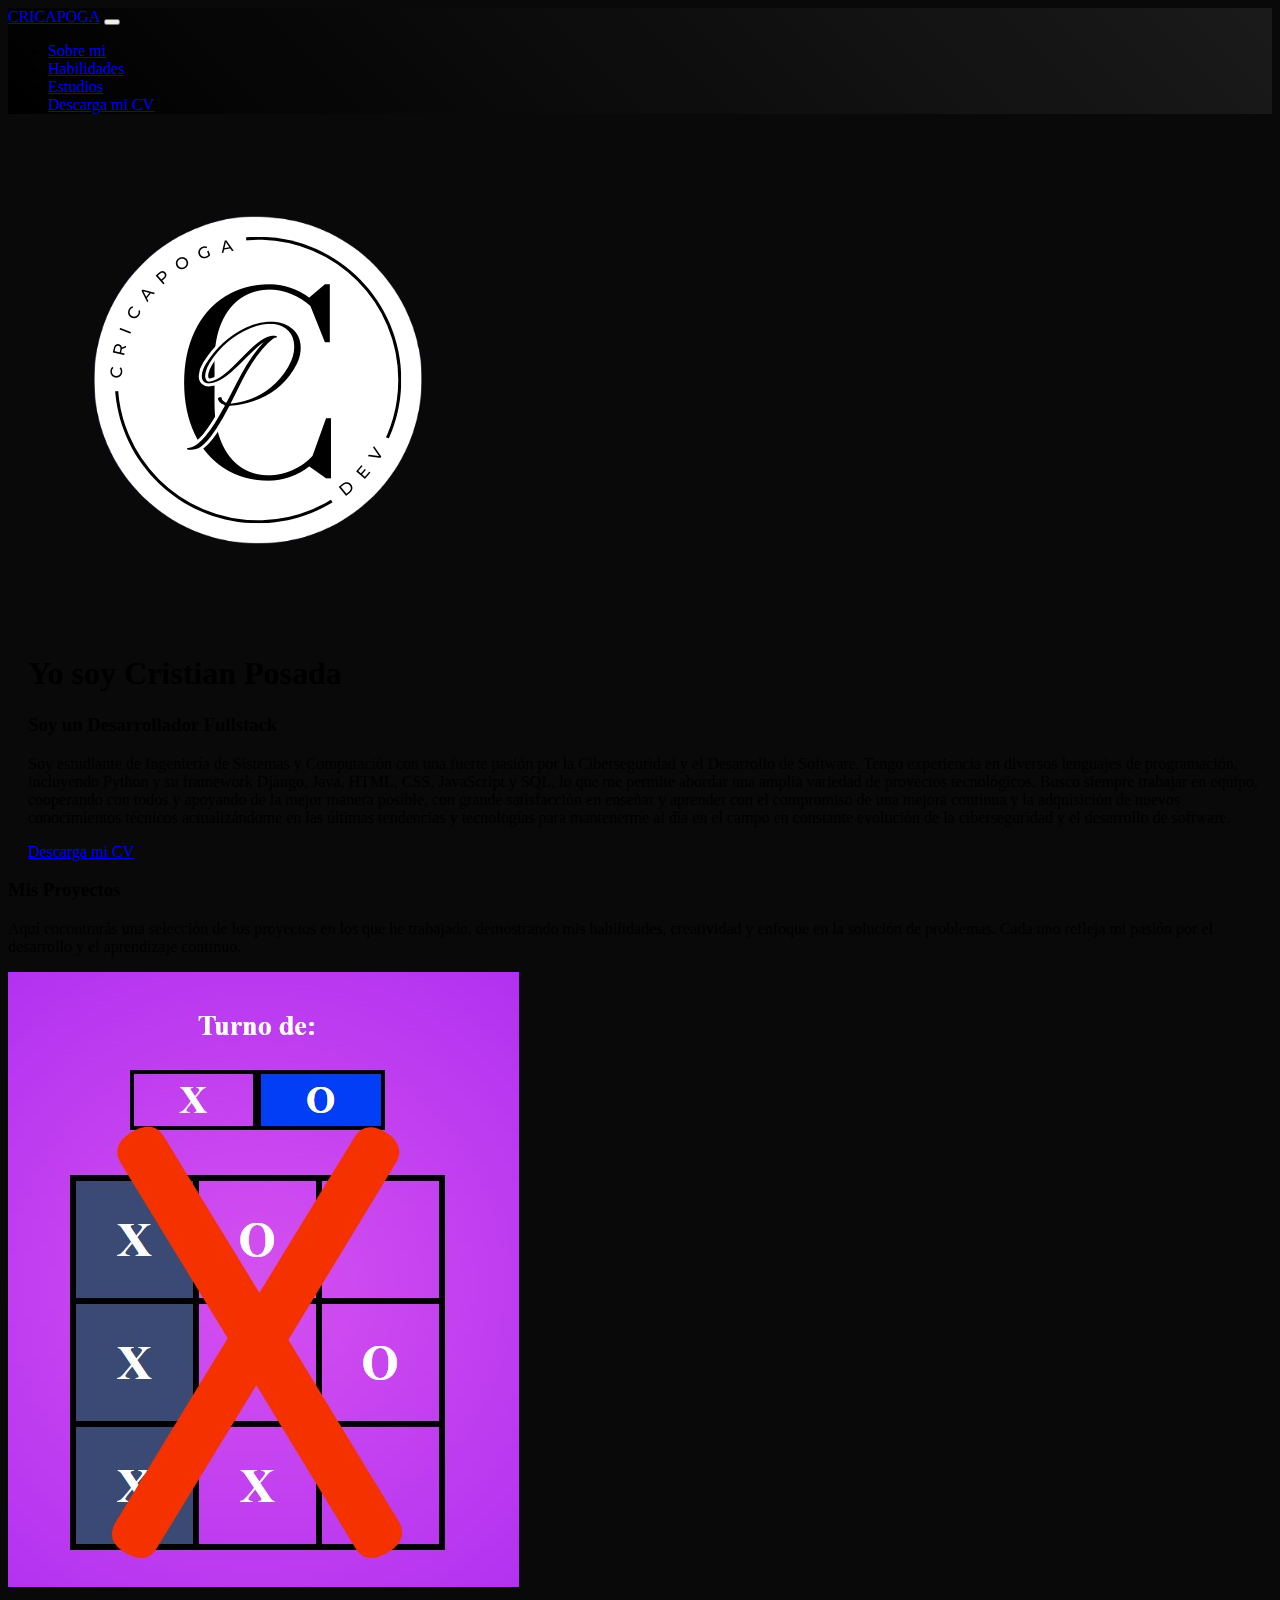
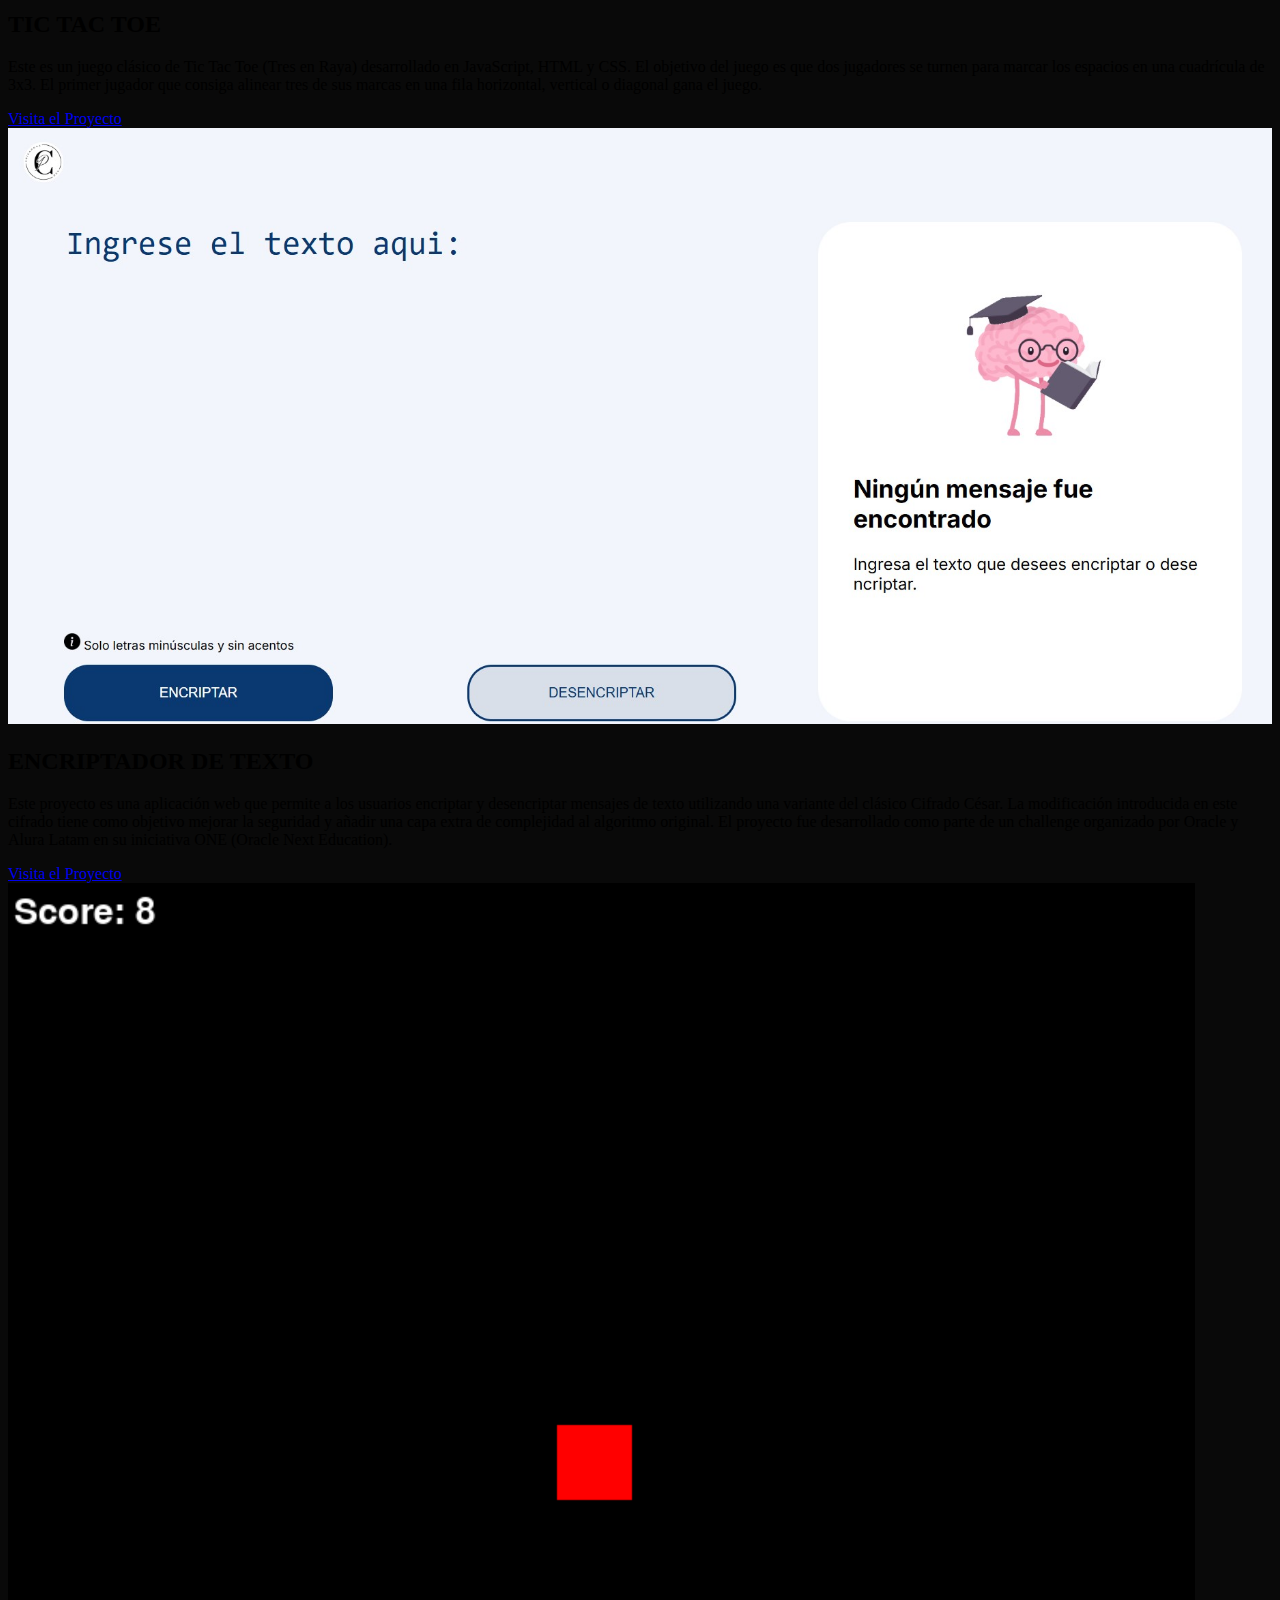
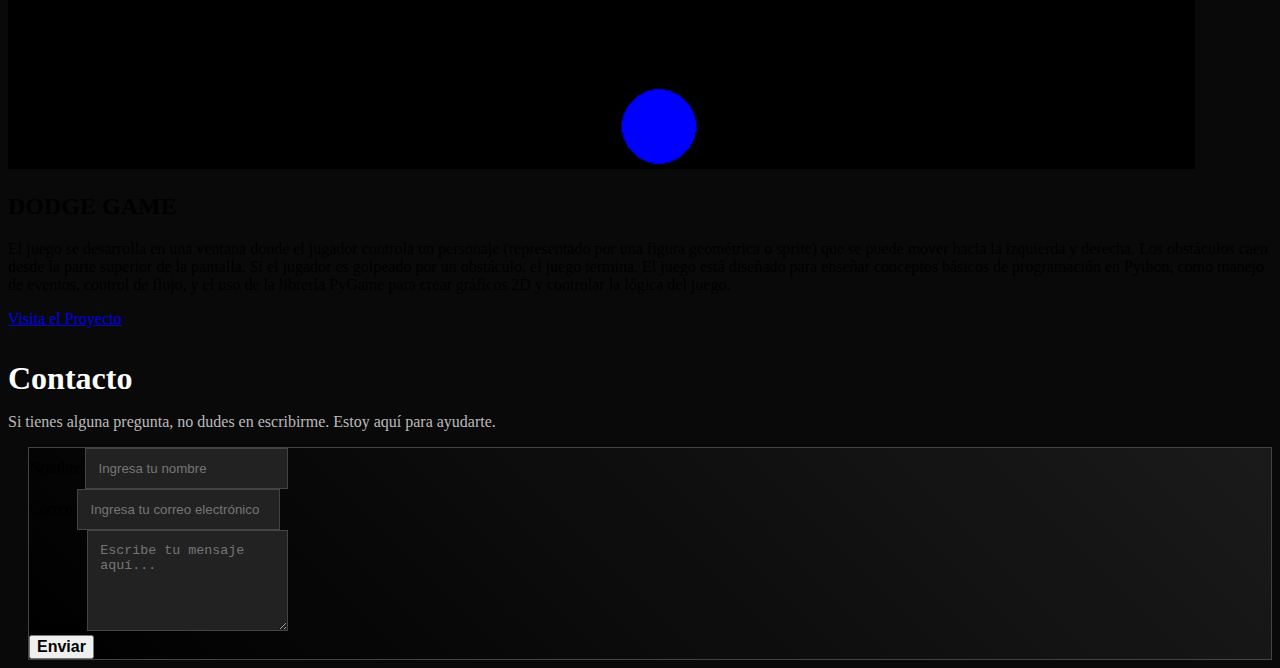
<file: index.html>
<!DOCTYPE html>
<html lang="en">
  <head>
    <meta charset="UTF-8" />

    <!-- Mejorar Accesibilidad y SEO -->
    <meta
      name="description"
      content="Portafolio de Cristian Posada, desarrollador full-stack especializado en ciberseguridad y desarrollo de software, con proyectos en JavaScript, Python y más."
    />
    <meta
      name="keywords"
      content="portafolio, desarrollo web, full-stack, ciberseguridad, proyectos, JavaScript, Python, HTML, CSS, programación"
    />

    <meta http-equiv="X-UA-Compatible" content="IE=edge" />
    <meta name="viewport" content="width=device-width, initial-scale=1.0" />
    <title>Cricapoga Porfolio</title>
    <link
      href="https://cdn.jsdelivr.net/npm/bootstrap@5.1.3/dist/css/bootstrap.min.css"
      rel="stylesheet"
      integrity="sha384-1BmE4kWBq78iYhFldvKuhfTAU6auU8tT94WrHftjDbrCEXSU1oBoqyl2QvZ6jIW3"
      crossorigin="anonymous"
    />
    <link rel="stylesheet" href="CSS/main.css" />
  </head>
  <body class="text-light bg-dark">
    <!-- Nav -->
    <nav class="navbar navbar-expand-lg navbar-dark bg-black">
      <div class="container">
        <a class="navbar-brand fw-bold fst-italic" href="index.html"
          >CRICAPOGA</a
        >
        <button
          class="navbar-toggler"
          type="button"
          data-bs-toggle="collapse"
          data-bs-target="#navbarNav"
          aria-controls="navbarNav"
          aria-expanded="false"
          aria-label="Toggle navigation"
        >
          <span class="navbar-toggler-icon"></span>
        </button>
        <div class="collapse navbar-collapse" id="navbarNav">
          <ul class="navbar-nav ms-auto">
            <!-- SOBRE MI -->
            <li class="nav-item">
              <a class="nav-link" href="sobre_mi.html">Sobre mi</a>
            </li>
            <!-- HABILIDADES -->
            <li class="nav-item">
              <a class="nav-link" href="habilidades.html">Habilidades</a>
            </li>
            <!-- ESTUDIOS -->
            <li class="nav-item">
              <a class="nav-link" href="estudios.html">Estudios</a>
            </li>

            <!-- CV -->
            <li class="nav-item d-flex align-items-center">
              <a class="btn btn-primary btn-sm" href="cv.pdf" target="_blank"
                >Descarga mi CV</a
              >
            </li>
          </ul>
        </div>
      </div>
    </nav>

    <div class="container p-4">
      <!-- Sección de Presentación -->
      <header class="row bg-dark rounded text-center text-md-start">
        <div class="col-md-4">
          <img src="IMG/Logo.png" class="img-fluid d-block mx-auto" alt="Logo"/>
        </div>

        <div class="col-md-8 my-auto p-4">
          <h1>Yo soy <strong>Cristian Posada</strong></h1>
          <h3>Soy un Desarrollador Fullstack</h3>
          <p>
            Soy estudiante de Ingeniería de Sistemas y Computación con una
            fuerte pasión por la Ciberseguridad y el Desarrollo de Software.
            Tengo experiencia en diversos lenguajes de programación, incluyendo
            Python y su framework Django, Java, HTML, CSS, JavaScript y SQL, lo
            que me permite abordar una amplia variedad de proyectos
            tecnológicos. Busco siempre trabajar en equipo, cooperando con todos
            y apoyando de la mejor manera posible, con grande satisfacción en
            enseñar y aprender con el compromiso de una mejora continua y la
            adquisición de nuevos conocimientos técnicos actualizándome en las
            últimas tendencias y tecnologías para mantenerme al día en el campo
            en constante evolución de la ciberseguridad y el desarrollo de
            software.
          </p>
          <a class="btn btn-primary btn-lg rounded-0 my-3" href="cv.pdf"
            >Descarga mi CV</a
          >
        </div>
      </header>

      <!-- Sección de Porfolio -->
       <section class="row bg-dark rounded text-center text-md-start">
        <div class="row my-4 text-center">
        <h3>Mis Proyectos</h3>
        <p>
          Aquí encontrarás una selección de los proyectos en los que he
          trabajado, demostrando mis habilidades, creatividad y enfoque en la
          solución de problemas. Cada uno refleja mi pasión por el desarrollo y
          el aprendizaje continuo.
        </p>

        <!-- TIC TAC TOE -->
        <div class="col-md-4 p-4">
          <div class="card bg-secondary card-project ">
            <img src="IMG/Tic tac toe.jpg" class="card-img-top " />

            <div class="card-body">
              <h2>TIC TAC TOE</h2>
              <p>
                Este es un juego clásico de Tic Tac Toe (Tres en Raya)
                desarrollado en JavaScript, HTML y CSS. El objetivo del juego es
                que dos jugadores se turnen para marcar los espacios en una
                cuadrícula de 3x3. El primer jugador que consiga alinear tres de
                sus marcas en una fila horizontal, vertical o diagonal gana el
                juego.
              </p>

              <a
                href="https://cricapoga.github.io/TIC-TAC-TOE/"
                class="btn btn-light rounded-0 btn-sm"
                target="__blank"
                rel="noreferrer"
                >Visita el Proyecto</a
              >
            </div>
          </div>
        </div>

        <!-- Encriptador de Texto -->
        <div class="col-md-4 p-4">
          <div class="card bg-secondary card-project">
            <img src="IMG/Encriptador de texto.jpg" class="card-img-top" />

            <div class="card-body">
              <h2>ENCRIPTADOR DE TEXTO</h2>
              <p>
                Este proyecto es una aplicación web que permite a los usuarios
                encriptar y desencriptar mensajes de texto utilizando una
                variante del clásico Cifrado César. La modificación introducida
                en este cifrado tiene como objetivo mejorar la seguridad y
                añadir una capa extra de complejidad al algoritmo original. El
                proyecto fue desarrollado como parte de un challenge organizado
                por Oracle y Alura Latam en su iniciativa ONE (Oracle Next
                Education).
              </p>

              <a
                href="https://cricapoga.github.io/Encriptador-de-Texto/"
                class="btn btn-light rounded-0 btn-sm"
                target="__blank"
                rel="noreferrer"
                >Visita el Proyecto</a
              >
            </div>
          </div>
        </div>

        <!-- Dodge game -->
        <div class="col-md-4 p-4">
          <div class="card bg-secondary card-project">
            <img src="IMG/Dodge game.png" class="card-img-top" />

            <div class="card-body">
              <h2>DODGE GAME</h2>
              <p>
                El juego se desarrolla en una ventana donde el jugador controla
                un personaje (representado por una figura geométrica o sprite)
                que se puede mover hacia la izquierda y derecha. Los obstáculos
                caen desde la parte superior de la pantalla. Si el jugador es
                golpeado por un obstáculo, el juego termina. El juego está
                diseñado para enseñar conceptos básicos de programación en
                Python, como manejo de eventos, control de flujo, y el uso de la
                librería PyGame para crear gráficos 2D y controlar la lógica del
                juego.
              </p>

              <a
                href="https://github.com/CRICAPOGA/Dodge-game"
                class="btn btn-light rounded-0 btn-sm"
                target="__blank"
                rel="noreferrer"
                >Visita el Proyecto</a
              >
            </div>
          </div>
        </div>
       </section>

        <!-- Contacto -->
        <section id="contacto" class="bg-dark text-light py-5">
          <div class="container">
            <div class="row text-center mb-4">
              <h3 class="fw-bold">Contacto</h3>
              <p class="text-muted">
                Si tienes alguna pregunta, no dudes en escribirme. Estoy aquí
                para ayudarte.
              </p>
            </div>
            <div class="row justify-content-center">
              <div class="col-md-8">
                <form
                  class="p-4 rounded shadow-lg bg-black"
                >
                  <div class="mb-3">
                    <label for="name" class="form-label">Nombre</label>
                    <input
                      type="text"
                      id="name"
                      name="name"
                      placeholder="Ingresa tu nombre"
                      class="form-control"
                      required
                    />
                  </div>
                  <div class="mb-3">
                    <label for="email" class="form-label">Correo</label>
                    <input
                      type="email"
                      id="email"
                      name="email"
                      placeholder="Ingresa tu correo electrónico"
                      class="form-control"
                      required
                    />
                  </div>
                  <div class="mb-3">
                    <label for="message" class="form-label">Mensaje</label>
                    <textarea
                      id="message"
                      name="message"
                      placeholder="Escribe tu mensaje aquí..."
                      class="form-control"
                      rows="5"
                      required
                    ></textarea>
                  </div>
                  <button type="submit" class="btn btn-primary w-100">
                    Enviar
                  </button>
                </form>
              </div>
            </div>
          </div>
        </section>
      </div>
    </div>
  </body>
</html>
</file>
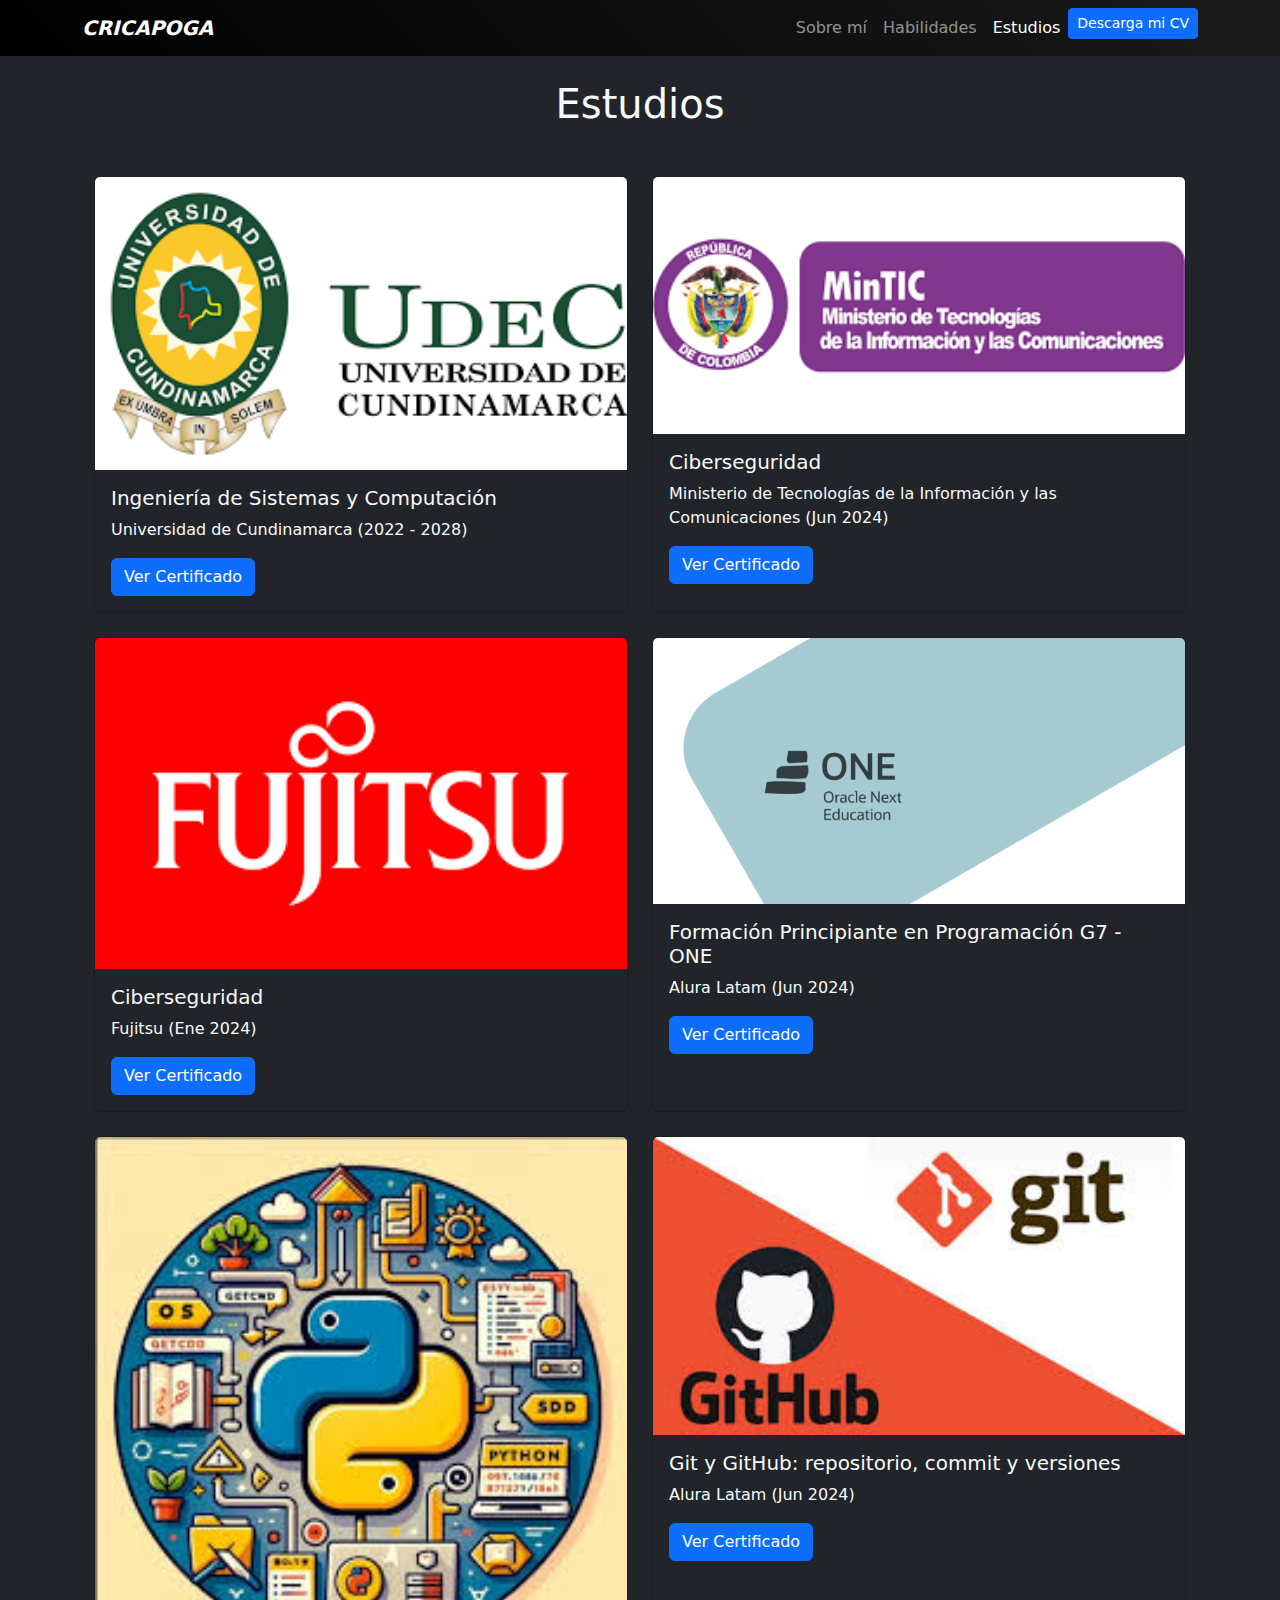
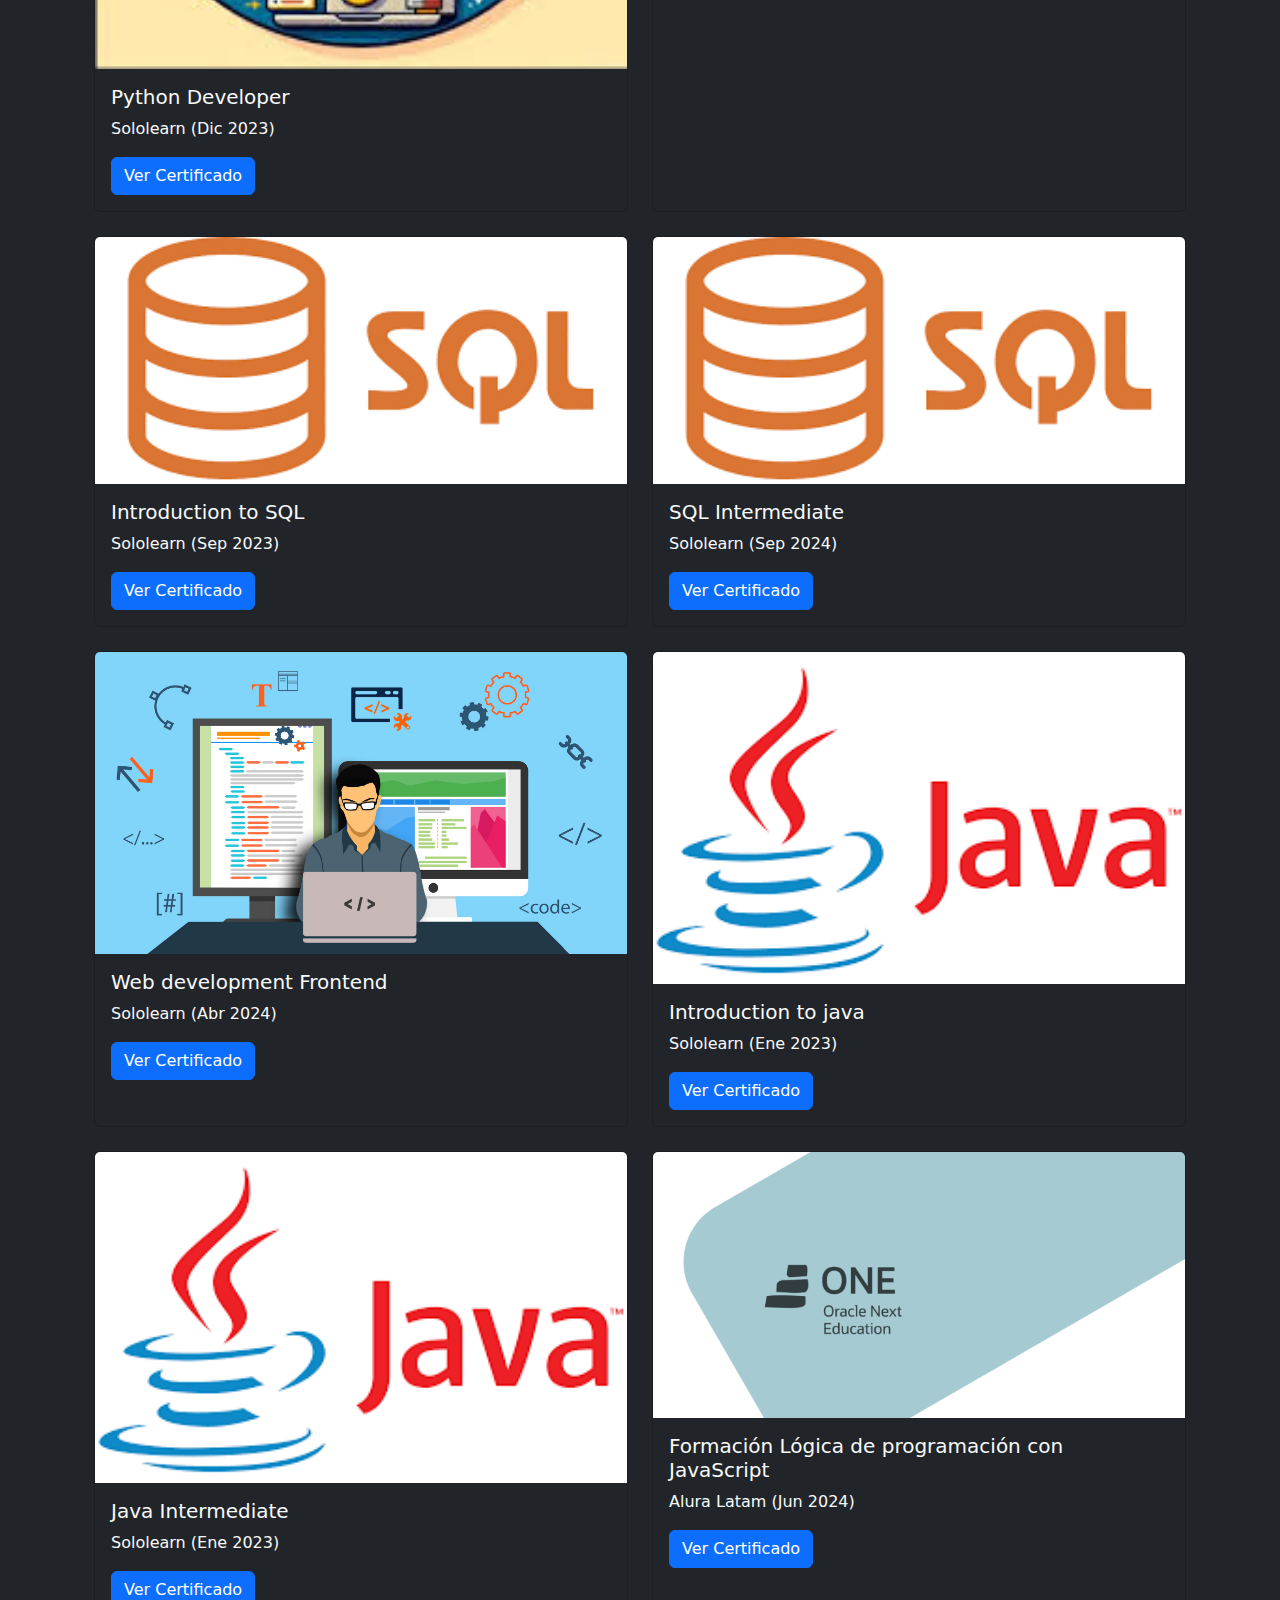
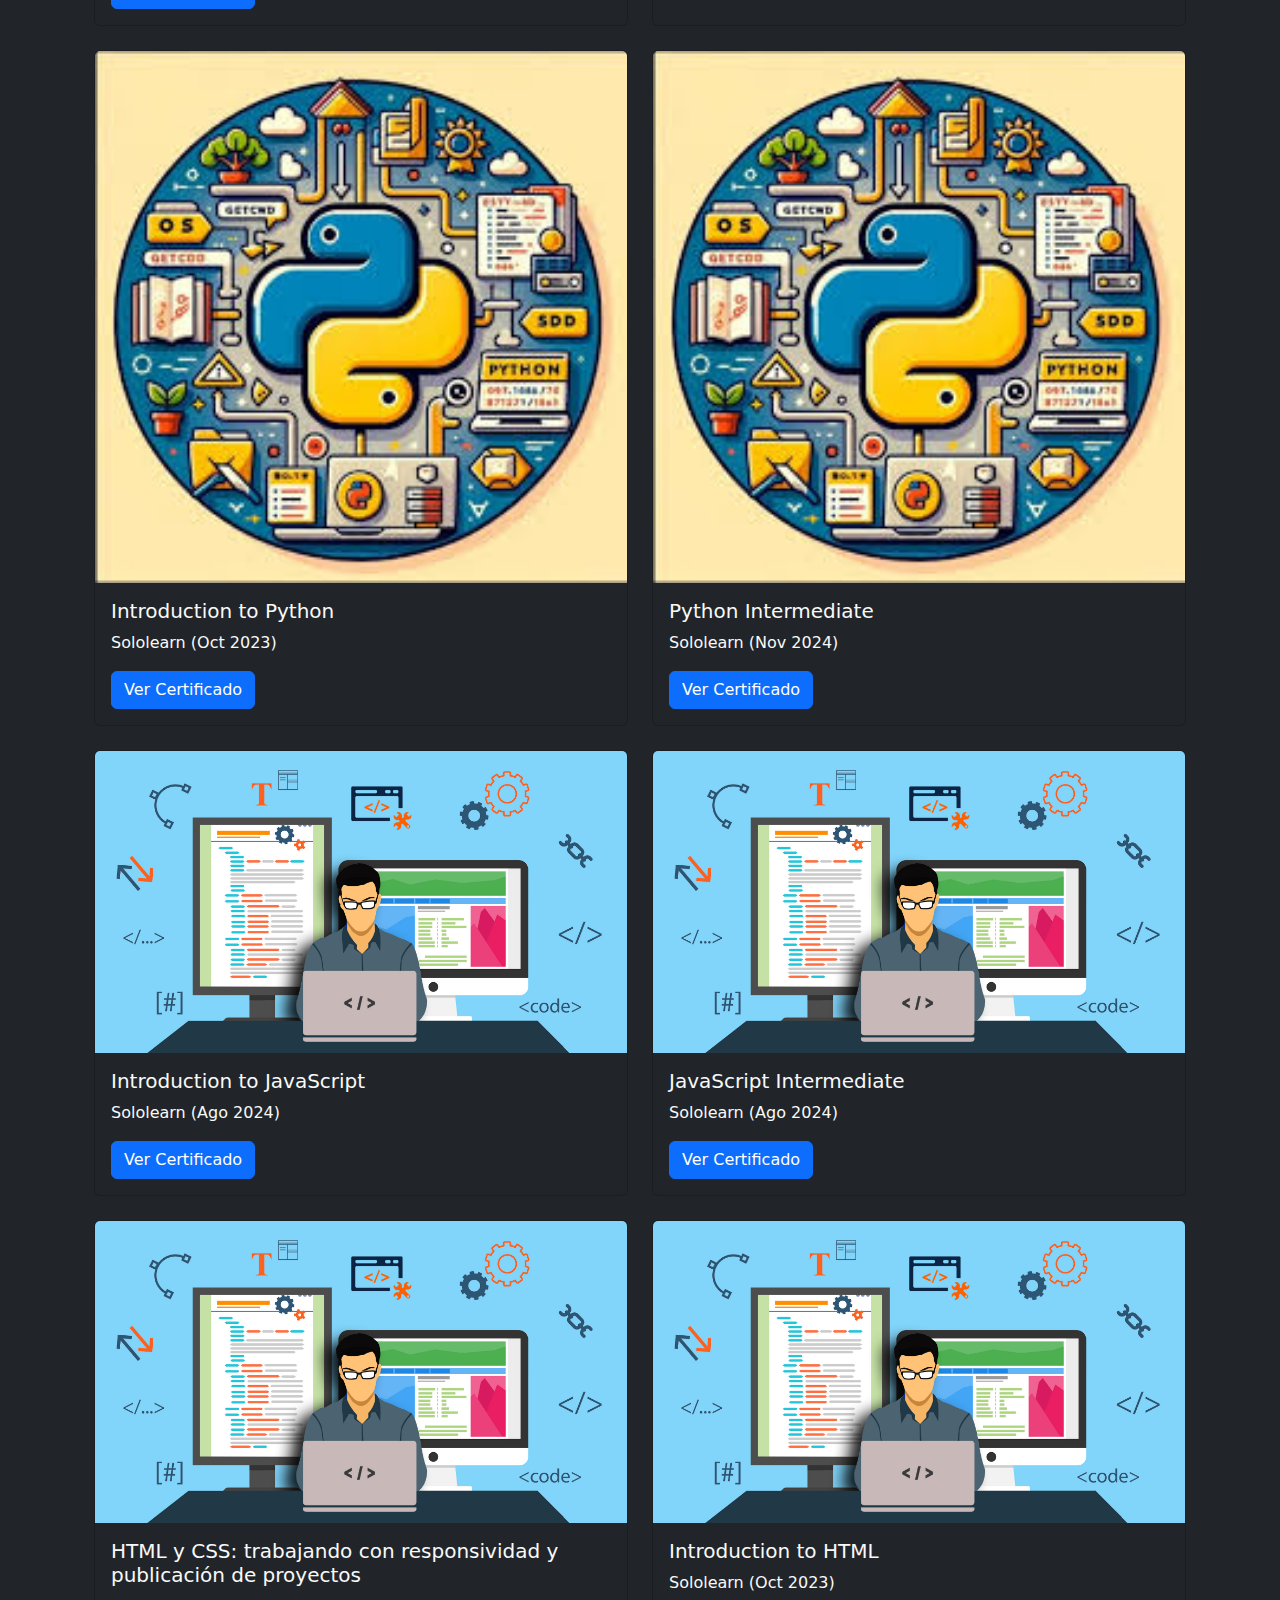
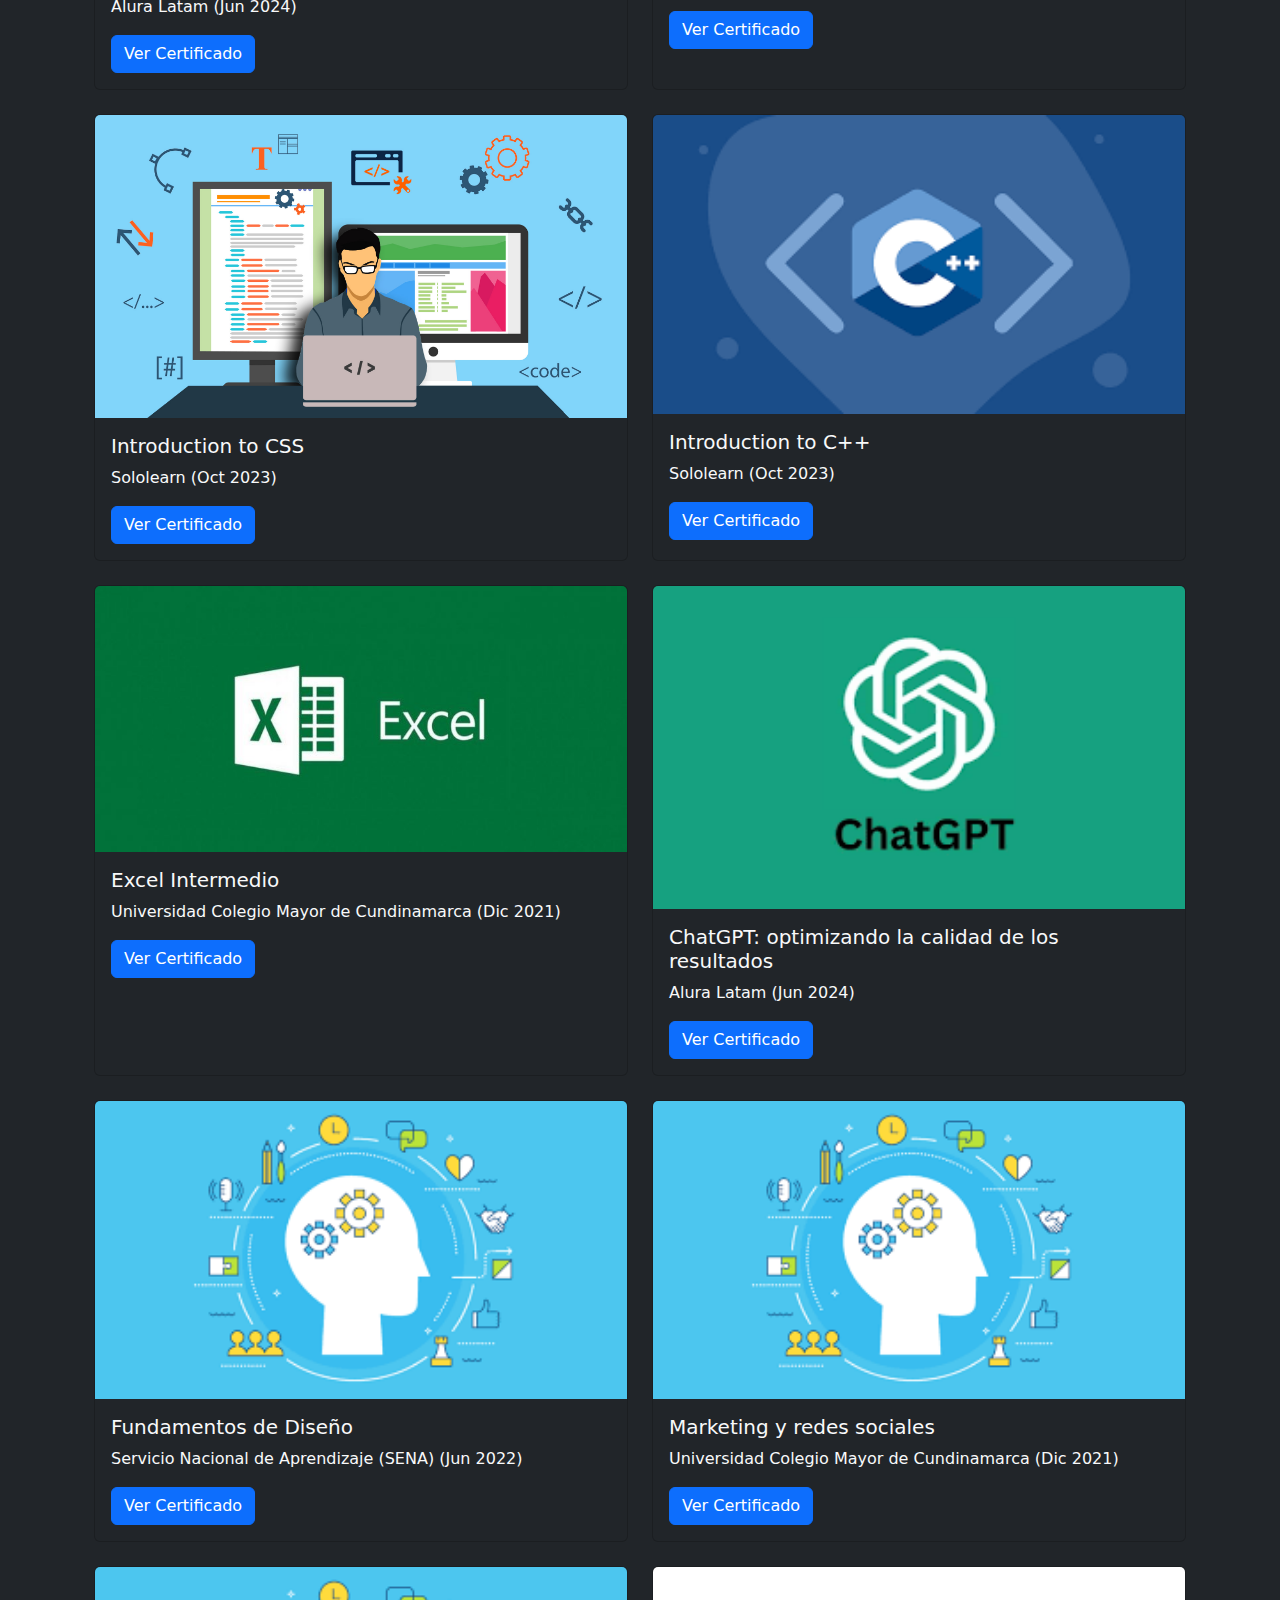
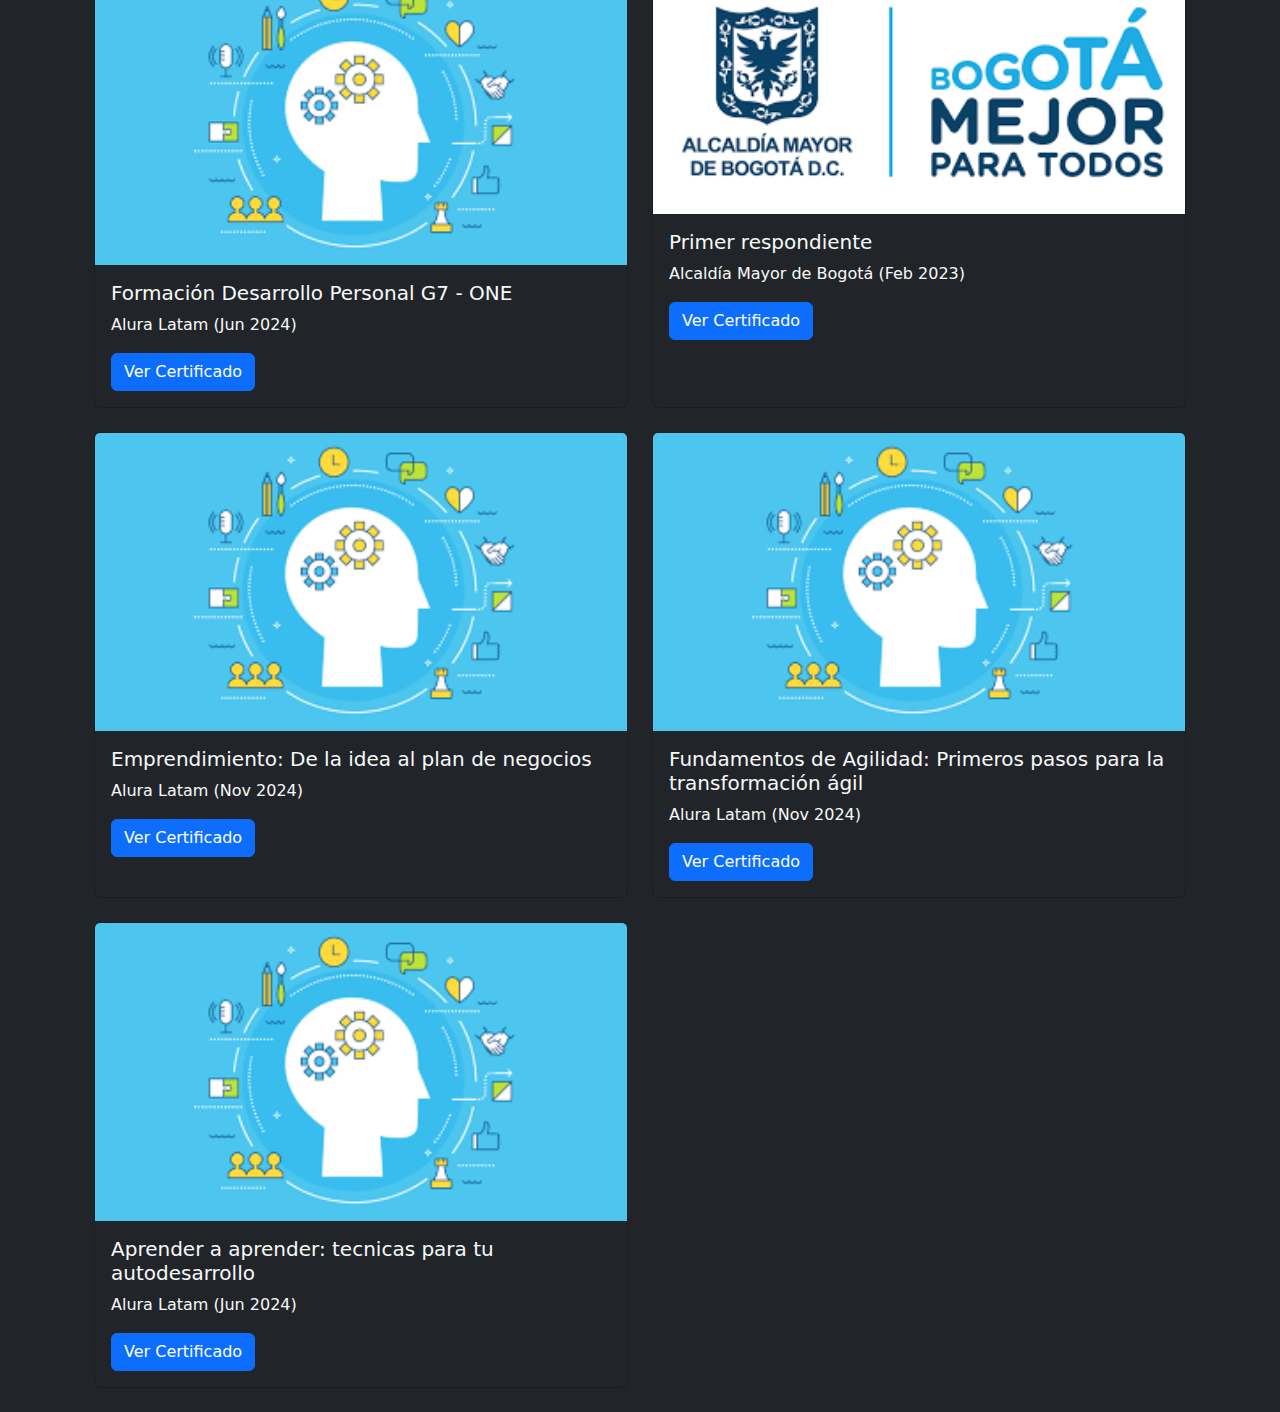
<file: estudios.html>
<!DOCTYPE html>
<html lang="en">
  <head>
    <meta charset="UTF-8" />
    <meta http-equiv="X-UA-Compatible" content="IE=edge" />
    <meta name="viewport" content="width=device-width, initial-scale=1.0" />
    <title>Estudios</title>
    <link
      href="https://cdn.jsdelivr.net/npm/bootstrap@5.1.3/dist/css/bootstrap.min.css"
      rel="stylesheet"
    />
    <link rel="stylesheet" href="CSS/main.css" />
  </head>
  <body class="text-light bg-dark">
    <!-- Nav -->
    <nav class="navbar navbar-expand-lg navbar-dark bg-black">
      <div class="container">
        <a class="navbar-brand fw-bold fst-italic" href="index.html"
          >CRICAPOGA</a
        >
        <button
          class="navbar-toggler"
          type="button"
          data-bs-toggle="collapse"
          data-bs-target="#navbarNav"
        >
          <span class="navbar-toggler-icon"></span>
        </button>
        <div class="collapse navbar-collapse" id="navbarNav">
          <ul class="navbar-nav ms-auto">
            <li class="nav-item">
              <a class="nav-link" href="sobre_mi.html">Sobre mí</a>
            </li>
            <li class="nav-item">
              <a class="nav-link" href="habilidades.html">Habilidades</a>
            </li>
            <li class="nav-item">
              <a class="nav-link active" href="estudios.html">Estudios</a>
            </li>
            <li class="nav-item">
              <a class="btn btn-primary btn-sm" href="cv.pdf" target="_blank"
                >Descarga mi CV</a
              >
            </li>
          </ul>
        </div>
      </div>
    </nav>

    <div class="container p-4">
      <h1 class="text-center mb-5">Estudios</h1>
      <div class="row row-cols-1 row-cols-md-2 g-4">

        <div class="col">
          <div class="card bg-dark text-light h-100">
            <img src="IMG/Udec.png" class="card-img-top" alt="Universidad de Cundinamarca">
            <div class="card-body">
              <h5 class="card-title">Ingeniería de Sistemas y Computación</h5>
              <p class="card-text">Universidad de Cundinamarca (2022 - 2028)</p>
              <a href="" class="btn btn-primary" target="_blank" onclick="alert('Proximamente');">Ver Certificado</a>
            </div>
          </div>
        </div>

        <div class="col">
          <div class="card bg-dark text-light h-100">
            <img src="IMG/mintic.png" class="card-img-top" alt="Universidad de Cundinamarca">
            <div class="card-body">
              <h5 class="card-title">Ciberseguridad</h5>
              <p class="card-text">Ministerio de Tecnologías de la Información y las Comunicaciones (Jun 2024)</p>
              <a href="CERTIFICADOS/Certificado Ciberseguridad MINTIC.pdf" class="btn btn-primary" target="_blank">Ver Certificado</a>
            </div>
          </div>
        </div>

        <div class="col">
          <div class="card bg-dark text-light h-100">
            <img src="IMG/fujitsu.png" class="card-img-top" alt="Universidad de Cundinamarca">
            <div class="card-body">
              <h5 class="card-title">Ciberseguridad</h5>
              <p class="card-text">Fujitsu (Ene 2024)</p>
              <a href="CERTIFICADOS/Certificado Ciberseguridad Fujitsu.pdf" class="btn btn-primary" target="_blank">Ver Certificado</a>
            </div>
          </div>
        </div>

        <div class="col">
          <div class="card bg-dark text-light h-100">
            <img src="IMG/ONE.png" class="card-img-top" alt="Universidad de Cundinamarca">
            <div class="card-body">
              <h5 class="card-title">Formación Principiante en Programación G7 - ONE</h5>
              <p class="card-text">Alura Latam (Jun 2024)</p>
              <a href="CERTIFICADOS/ONE/Certificado principiante en programacion ONE.pdf" class="btn btn-primary" target="_blank">Ver Certificado</a>
            </div>
          </div>
        </div>

        <div class="col">
          <div class="card bg-dark text-light h-100">
            <img src="IMG/Python.jpg" class="card-img-top" alt="Universidad de Cundinamarca">
            <div class="card-body">
              <h5 class="card-title">Python Developer</h5>
              <p class="card-text">Sololearn (Dic 2023)</p>
              <a href="CERTIFICADOS/SoloLearn/Python Developer.pdf" class="btn btn-primary" target="_blank">Ver Certificado</a>
            </div>
          </div>
        </div>

        <div class="col">
          <div class="card bg-dark text-light h-100">
            <img src="IMG/git.jpg" class="card-img-top" alt="Universidad de Cundinamarca">
            <div class="card-body">
              <h5 class="card-title">Git y GitHub: repositorio, commit y versiones</h5>
              <p class="card-text">Alura Latam (Jun 2024)</p>
              <a href="CERTIFICADOS/ONE/Certificado Git y github.pdf" class="btn btn-primary" target="_blank">Ver Certificado</a>
            </div>
          </div>
        </div>

        <div class="col">
          <div class="card bg-dark text-light h-100">
            <img src="IMG/sql.png" class="card-img-top" alt="Universidad de Cundinamarca">
            <div class="card-body">
              <h5 class="card-title">Introduction to SQL</h5>
              <p class="card-text">Sololearn (Sep 2023)</p>
              <a href="CERTIFICADOS/SoloLearn/Introduction to SQL.pdf" class="btn btn-primary" target="_blank">Ver Certificado</a>
            </div>
          </div>
        </div>

        <div class="col">
          <div class="card bg-dark text-light h-100">
            <img src="IMG/sql.png" class="card-img-top" alt="Universidad de Cundinamarca">
            <div class="card-body">
              <h5 class="card-title">SQL Intermediate</h5>
              <p class="card-text">Sololearn (Sep 2024)</p>
              <a href="CERTIFICADOS/SoloLearn/SQL Intermediate.pdf" class="btn btn-primary" target="_blank">Ver Certificado</a>
            </div>
          </div>
        </div>

        <div class="col">
          <div class="card bg-dark text-light h-100">
            <img src="IMG/Desarrollo web.jpg" class="card-img-top" alt="Universidad de Cundinamarca">
            <div class="card-body">
              <h5 class="card-title">Web development Frontend</h5>
              <p class="card-text">Sololearn (Abr 2024)</p>
              <a href="CERTIFICADOS/SoloLearn/Web Development Frontend.pdf" class="btn btn-primary" target="_blank">Ver Certificado</a>
            </div>
          </div>
        </div>

        <div class="col">
          <div class="card bg-dark text-light h-100">
            <img src="IMG/java.png" class="card-img-top" alt="Universidad de Cundinamarca">
            <div class="card-body">
              <h5 class="card-title">Introduction to java</h5>
              <p class="card-text">Sololearn (Ene 2023)</p>
              <a href="CERTIFICADOS/SoloLearn/Introduction to java.pdf" class="btn btn-primary" target="_blank">Ver Certificado</a>
            </div>
          </div>
        </div>

        <div class="col">
          <div class="card bg-dark text-light h-100">
            <img src="IMG/java.png" class="card-img-top" alt="Universidad de Cundinamarca">
            <div class="card-body">
              <h5 class="card-title">Java Intermediate</h5>
              <p class="card-text">Sololearn (Ene 2023)</p>
              <a href="CERTIFICADOS/SoloLearn/Java Intermediate.pdf" class="btn btn-primary" target="_blank">Ver Certificado</a>
            </div>
          </div>
        </div>

        <div class="col">
          <div class="card bg-dark text-light h-100">
            <img src="IMG/ONE.png" class="card-img-top" alt="Universidad de Cundinamarca">
            <div class="card-body">
              <h5 class="card-title">Formación Lógica de programación con JavaScript</h5>
              <p class="card-text">Alura Latam (Jun 2024)</p>
              <a href="CERTIFICADOS/ONE/Certificado Logica de programación.pdf" class="btn btn-primary" target="_blank">Ver Certificado</a>
            </div>
          </div>
        </div>

        <div class="col">
          <div class="card bg-dark text-light h-100">
            <img src="IMG/Python.jpg" class="card-img-top" alt="Universidad de Cundinamarca">
            <div class="card-body">
              <h5 class="card-title">Introduction to Python</h5>
              <p class="card-text">Sololearn (Oct 2023)</p>
              <a href="CERTIFICADOS/SoloLearn/Introduction to Python.pdf" class="btn btn-primary" target="_blank">Ver Certificado</a>
            </div>
          </div>
        </div>

        <div class="col">
          <div class="card bg-dark text-light h-100">
            <img src="IMG/Python.jpg" class="card-img-top" alt="Universidad de Cundinamarca">
            <div class="card-body">
              <h5 class="card-title">Python Intermediate</h5>
              <p class="card-text">Sololearn (Nov 2024)</p>
              <a href="CERTIFICADOS/SoloLearn/Python Intermediate.pdf" class="btn btn-primary" target="_blank">Ver Certificado</a>
            </div>
          </div>
        </div>

        <div class="col">
          <div class="card bg-dark text-light h-100">
            <img src="IMG/Desarrollo web.jpg" class="card-img-top" alt="Universidad de Cundinamarca">
            <div class="card-body">
              <h5 class="card-title">Introduction to JavaScript</h5>
              <p class="card-text">Sololearn (Ago 2024)</p>
              <a href="CERTIFICADOS/SoloLearn/Introduction to JavaScript.pdf" class="btn btn-primary" target="_blank">Ver Certificado</a>
            </div>
          </div>
        </div>

        <div class="col">
          <div class="card bg-dark text-light h-100">
            <img src="IMG/Desarrollo web.jpg" class="card-img-top" alt="Universidad de Cundinamarca">
            <div class="card-body">
              <h5 class="card-title">JavaScript Intermediate</h5>
              <p class="card-text">Sololearn (Ago 2024)</p>
              <a href="CERTIFICADOS/SoloLearn/JavaScript Intermediate.pdf" class="btn btn-primary" target="_blank">Ver Certificado</a>
            </div>
          </div>
        </div>

        <div class="col">
          <div class="card bg-dark text-light h-100">
            <img src="IMG/Desarrollo web.jpg" class="card-img-top" alt="Universidad de Cundinamarca">
            <div class="card-body">
              <h5 class="card-title">HTML y CSS: trabajando con responsividad y publicación de proyectos</h5>
              <p class="card-text">Alura Latam (Jun 2024)</p>
              <a href="CERTIFICADOS/ONE/Certificado HTML Y CSS 4.pdf" class="btn btn-primary" target="_blank">Ver Certificado</a>
            </div>
          </div>
        </div>

        <div class="col">
          <div class="card bg-dark text-light h-100">
            <img src="IMG/Desarrollo web.jpg" class="card-img-top" alt="Universidad de Cundinamarca">
            <div class="card-body">
              <h5 class="card-title">Introduction to HTML</h5>
              <p class="card-text">Sololearn (Oct 2023)</p>
              <a href="CERTIFICADOS/SoloLearn/Introduction to HTML.pdf" class="btn btn-primary" target="_blank">Ver Certificado</a>
            </div>
          </div>
        </div>

        <div class="col">
          <div class="card bg-dark text-light h-100">
            <img src="IMG/Desarrollo web.jpg" class="card-img-top" alt="Universidad de Cundinamarca">
            <div class="card-body">
              <h5 class="card-title">Introduction to CSS</h5>
              <p class="card-text">Sololearn (Oct 2023)</p>
              <a href="CERTIFICADOS/SoloLearn/Introduction to CSS.pdf" class="btn btn-primary" target="_blank">Ver Certificado</a>
            </div>
          </div>
        </div>

        <div class="col">
          <div class="card bg-dark text-light h-100">
            <img src="IMG/c++.png" class="card-img-top" alt="Universidad de Cundinamarca">
            <div class="card-body">
              <h5 class="card-title">Introduction to C++</h5>
              <p class="card-text">Sololearn (Oct 2023)</p>
              <a href="CERTIFICADOS/SoloLearn/Introduction to c++.pdf" class="btn btn-primary" target="_blank">Ver Certificado</a>
            </div>
          </div>
        </div>

        <div class="col">
          <div class="card bg-dark text-light h-100">
            <img src="IMG/Excel.jpg" class="card-img-top" alt="Universidad de Cundinamarca">
            <div class="card-body">
              <h5 class="card-title">Excel Intermedio</h5>
              <p class="card-text">Universidad Colegio Mayor de Cundinamarca (Dic 2021)</p>
              <a href="CERTIFICADOS/Certificado Excel.pdf" class="btn btn-primary" target="_blank">Ver Certificado</a>
            </div>
          </div>
        </div>

        <div class="col">
          <div class="card bg-dark text-light h-100">
            <img src="IMG/chatgpt.png" class="card-img-top" alt="Universidad de Cundinamarca">
            <div class="card-body">
              <h5 class="card-title">ChatGPT: optimizando la calidad de los resultados</h5>
              <p class="card-text">Alura Latam (Jun 2024)</p>
              <a href="CERTIFICADOS/ONE/Certificado chatGPT.pdf" class="btn btn-primary" target="_blank">Ver Certificado</a>
            </div>
          </div>
        </div>

        <div class="col">
          <div class="card bg-dark text-light h-100">
            <img src="IMG/soft_skills.png" class="card-img-top" alt="Universidad de Cundinamarca">
            <div class="card-body">
              <h5 class="card-title">Fundamentos de Diseño</h5>
              <p class="card-text">Servicio Nacional de Aprendizaje (SENA) (Jun 2022)</p>
              <a href="CERTIFICADOS/Certificado Fundamentos de diseño 2.pdf" class="btn btn-primary" target="_blank">Ver Certificado</a>
            </div>
          </div>
        </div>

        <div class="col">
          <div class="card bg-dark text-light h-100">
            <img src="IMG/soft_skills.png" class="card-img-top" alt="Universidad de Cundinamarca">
            <div class="card-body">
              <h5 class="card-title">Marketing y redes sociales</h5>
              <p class="card-text">Universidad Colegio Mayor de Cundinamarca (Dic 2021)</p>
              <a href="CERTIFICADOS/Certificado Marketing y Redes sociales.pdf" class="btn btn-primary" target="_blank">Ver Certificado</a>
            </div>
          </div>
        </div>

        <div class="col">
          <div class="card bg-dark text-light h-100">
            <img src="IMG/soft_skills.png" class="card-img-top" alt="Universidad de Cundinamarca">
            <div class="card-body">
              <h5 class="card-title">Formación Desarrollo Personal G7 - ONE</h5>
              <p class="card-text">Alura Latam (Jun 2024)</p>
              <a href="CERTIFICADOS/ONE/Certificado Desarrollo personal.pdf" class="btn btn-primary" target="_blank">Ver Certificado</a>
            </div>
          </div>
        </div>

        <div class="col">
          <div class="card bg-dark text-light h-100">
            <img src="IMG/alcaldia.png" class="card-img-top" alt="Universidad de Cundinamarca">
            <div class="card-body">
              <h5 class="card-title">Primer respondiente</h5>
              <p class="card-text">Alcaldía Mayor de Bogotá (Feb 2023)</p>
              <a href="CERTIFICADOS/Certificado Primer respondiente.pdf" class="btn btn-primary" target="_blank">Ver Certificado</a>
            </div>
          </div>
        </div>

        <div class="col">
          <div class="card bg-dark text-light h-100">
            <img src="IMG/soft_skills.png" class="card-img-top" alt="Universidad de Cundinamarca">
            <div class="card-body">
              <h5 class="card-title">Emprendimiento: De la idea al plan de negocios</h5>
              <p class="card-text">Alura Latam (Nov 2024)</p>
              <a href="CERTIFICADOS/ONE/Certificado Emprendimiento_ De la idea al plan de negocios - Alura.pdf" class="btn btn-primary" target="_blank">Ver Certificado</a>
            </div>
          </div>
        </div>

        <div class="col">
          <div class="card bg-dark text-light h-100">
            <img src="IMG/soft_skills.png" class="card-img-top" alt="Universidad de Cundinamarca">
            <div class="card-body">
              <h5 class="card-title">Fundamentos de Agilidad: Primeros pasos para la transformación ágil</h5>
              <p class="card-text">Alura Latam (Nov 2024)</p>
              <a href="CERTIFICADOS/ONE/Certificado Fundamentos de Agilidad_ Primeros pasos para la transformación ágil - Alura.pdf" class="btn btn-primary" target="_blank">Ver Certificado</a>
            </div>
          </div>
        </div>

        <div class="col">
          <div class="card bg-dark text-light h-100">
            <img src="IMG/soft_skills.png" class="card-img-top" alt="Universidad de Cundinamarca">
            <div class="card-body">
              <h5 class="card-title">Aprender a aprender: tecnicas para tu autodesarrollo</h5>
              <p class="card-text">Alura Latam (Jun 2024)</p>
              <a href="CERTIFICADOS/ONE/Certificado aprender a aprender.pdf" class="btn btn-primary" target="_blank">Ver Certificado</a>
            </div>
          </div>
        </div>
       

    <!-- Optional JavaScript -->
    <script src="https://cdn.jsdelivr.net/npm/@popperjs/core@2.11.6/dist/umd/popper.min.js"></script>
    <script src="https://cdn.jsdelivr.net/npm/bootstrap@5.1.3/dist/js/bootstrap.min.js"></script>
  </body>
</html>
</file>
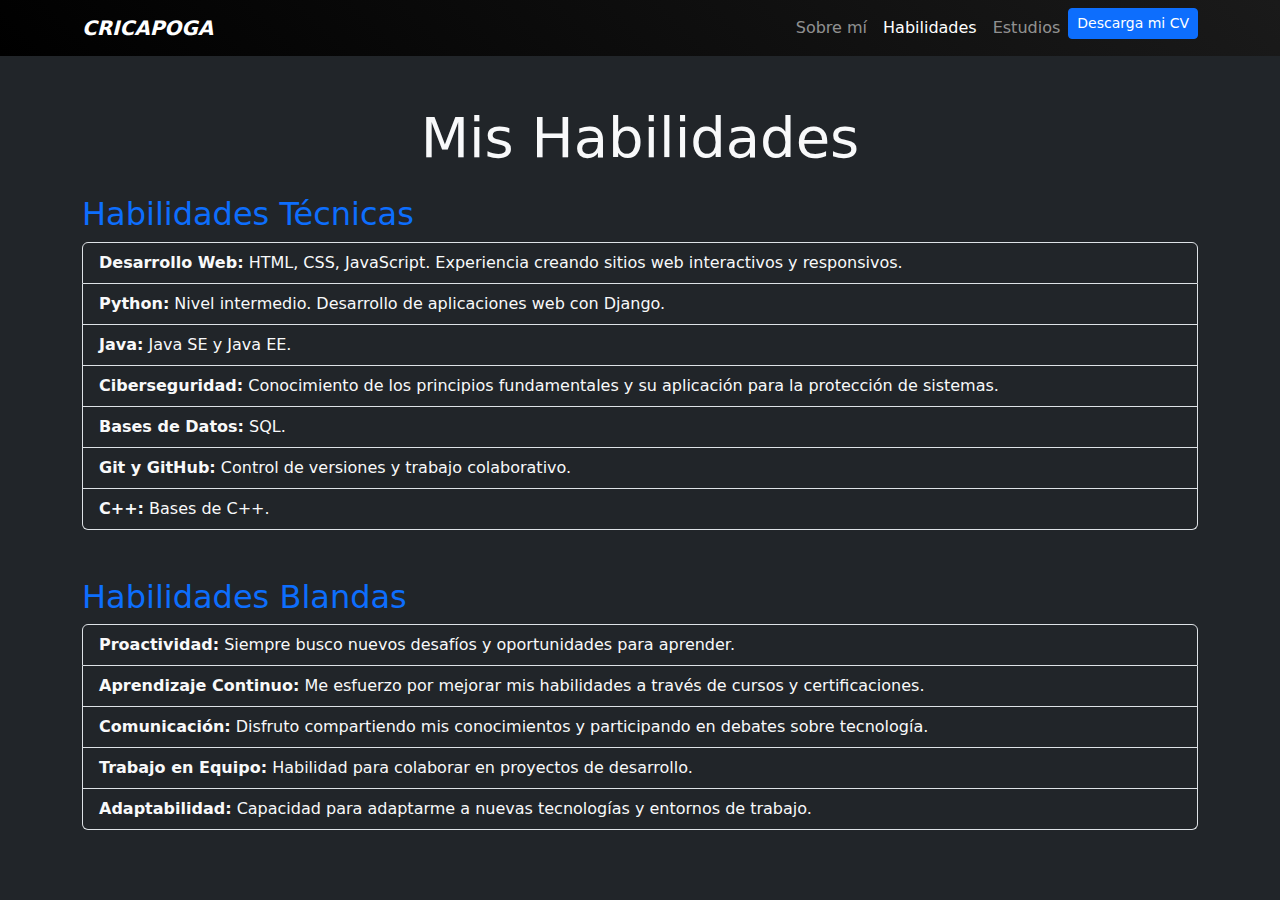
<file: habilidades.html>
<!DOCTYPE html>
<html lang="en">
<head>
  <meta charset="UTF-8" />
  <meta name="viewport" content="width=device-width, initial-scale=1.0" />
  <title>Habilidades - Cricapoga Portfolio</title>
  <link
    href="https://cdn.jsdelivr.net/npm/bootstrap@5.1.3/dist/css/bootstrap.min.css"
    rel="stylesheet"
  />
  <link rel="stylesheet" href="CSS/main.css" />
</head>
<body class="text-light bg-dark">
  <!-- Nav -->
  <nav class="navbar navbar-expand-lg navbar-dark bg-black">
    <div class="container">
      <a class="navbar-brand fw-bold fst-italic" href="index.html">CRICAPOGA</a>
      <button
        class="navbar-toggler"
        type="button"
        data-bs-toggle="collapse"
        data-bs-target="#navbarNav"
      >
        <span class="navbar-toggler-icon"></span>
      </button>
      <div class="collapse navbar-collapse" id="navbarNav">
        <ul class="navbar-nav ms-auto">
          <li class="nav-item">
            <a class="nav-link" href="sobre_mi.html">Sobre mí</a>
          </li>
          <li class="nav-item">
            <a class="nav-link active" href="habilidades.html">Habilidades</a>
          </li>
          <li class="nav-item">
            <a class="nav-link" href="estudios.html">Estudios</a>
          </li>
          <li class="nav-item">
            <a class="btn btn-primary btn-sm" href="cv.pdf" target="_blank">Descarga mi CV</a>
          </li>
        </ul>
      </div>
    </div>
  </nav>

  <!-- Contenido -->
  <div class="container py-5">
    <h1 class="text-center mb-4 display-4">Mis Habilidades</h1>

    <!-- Habilidades Técnicas -->
    <section class="mb-5">
      <h2 class="text-primary">Habilidades Técnicas</h2>
      <ul class="list-group">
        <li class="list-group-item bg-dark text-light">
          <strong>Desarrollo Web:</strong> HTML, CSS, JavaScript. Experiencia creando sitios web interactivos y responsivos.
        </li>
        <li class="list-group-item bg-dark text-light">
          <strong>Python:</strong> Nivel intermedio. Desarrollo de aplicaciones web con Django.
        </li>
        <li class="list-group-item bg-dark text-light">
          <strong>Java:</strong> Java SE y Java EE.
        </li>
        <li class="list-group-item bg-dark text-light">
          <strong>Ciberseguridad:</strong> Conocimiento de los principios fundamentales y su aplicación para la protección de sistemas.
        </li>
        <li class="list-group-item bg-dark text-light">
          <strong>Bases de Datos:</strong> SQL.
        </li>
        <li class="list-group-item bg-dark text-light">
          <strong>Git y GitHub:</strong> Control de versiones y trabajo colaborativo.
        </li>
        <li class="list-group-item bg-dark text-light">
          <strong>C++:</strong> Bases de C++.
        </li>
      </ul>
    </section>

    <!-- Habilidades Blandas -->
    <section>
      <h2 class="text-primary">Habilidades Blandas</h2>
      <ul class="list-group">
        <li class="list-group-item bg-dark text-light">
          <strong>Proactividad:</strong> Siempre busco nuevos desafíos y oportunidades para aprender.
        </li>
        <li class="list-group-item bg-dark text-light">
          <strong>Aprendizaje Continuo:</strong> Me esfuerzo por mejorar mis habilidades a través de cursos y certificaciones.
        </li>
        <li class="list-group-item bg-dark text-light">
          <strong>Comunicación:</strong> Disfruto compartiendo mis conocimientos y participando en debates sobre tecnología.
        </li>
        <li class="list-group-item bg-dark text-light">
          <strong>Trabajo en Equipo:</strong> Habilidad para colaborar en proyectos de desarrollo.
        </li>
        <li class="list-group-item bg-dark text-light">
          <strong>Adaptabilidad:</strong> Capacidad para adaptarme a nuevas tecnologías y entornos de trabajo.
        </li>
      </ul>
    </section>
  </div>

  <!-- Bootstrap Scripts -->
  <script src="https://cdn.jsdelivr.net/npm/bootstrap@5.1.3/dist/js/bootstrap.bundle.min.js"></script>
</body>
</html>
</file>
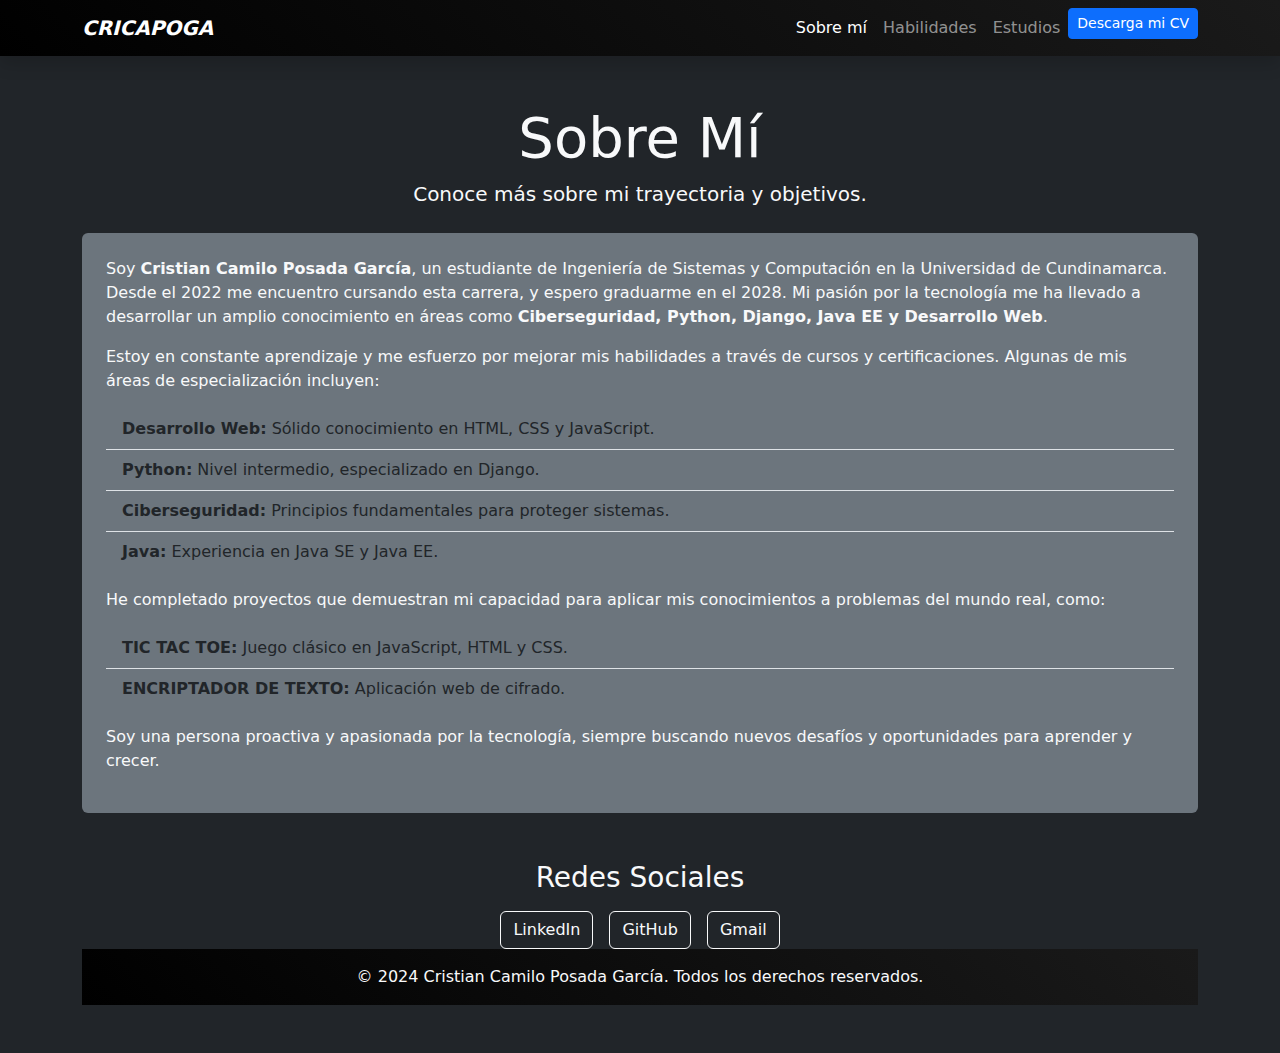
<file: sobre_mi.html>
<!DOCTYPE html>
<html lang="en">
  <head>
    <meta charset="UTF-8" />
    <meta http-equiv="X-UA-Compatible" content="IE=edge" />
    <meta name="viewport" content="width=device-width, initial-scale=1.0" />
    <title>Sobre Mí</title>
    <link
      href="https://cdn.jsdelivr.net/npm/bootstrap@5.3.0/dist/css/bootstrap.min.css"
      rel="stylesheet"
    />
    <link rel="stylesheet" href="CSS/main.css" />
  </head>
  <body class="text-light bg-dark">
    <!-- Navbar -->
    <nav class="navbar navbar-expand-lg navbar-dark bg-black shadow">
      <div class="container">
        <a class="navbar-brand fw-bold fst-italic" href="index.html">CRICAPOGA</a>
        <button
          class="navbar-toggler"
          type="button"
          data-bs-toggle="collapse"
          data-bs-target="#navbarNav"
        >
          <span class="navbar-toggler-icon"></span>
        </button>
        <div class="collapse navbar-collapse" id="navbarNav">
          <ul class="navbar-nav ms-auto">
            <li class="nav-item">
              <a class="nav-link active" href="sobre_mi.html">Sobre mí</a>
            </li>
            <li class="nav-item">
              <a class="nav-link" href="habilidades.html">Habilidades</a>
            </li>
            <li class="nav-item">
              <a class="nav-link" href="estudios.html">Estudios</a>
            </li>
            <li class="nav-item">
              <a class="btn btn-primary btn-sm" href="cv.pdf" target="_blank">Descarga mi CV</a>
            </li>
          </ul>
        </div>
      </div>
    </nav>

    <!-- Main Content -->
    <div class="container py-5">
      <div class="text-center mb-4">
        <h1 class="display-4">Sobre Mí</h1>
        <p class="lead">Conoce más sobre mi trayectoria y objetivos.</p>
      </div>

      <div class="bg-secondary rounded p-4">
        <p>
          Soy <strong>Cristian Camilo Posada García</strong>, un estudiante de Ingeniería de
          Sistemas y Computación en la Universidad de Cundinamarca. Desde el 2022
          me encuentro cursando esta carrera, y espero graduarme en el 2028.
          Mi pasión por la tecnología me ha llevado a desarrollar un amplio
          conocimiento en áreas como <strong>Ciberseguridad, Python, Django, Java EE y Desarrollo Web</strong>.
        </p>
        <p>
          Estoy en constante aprendizaje y me esfuerzo por mejorar mis habilidades
          a través de cursos y certificaciones. Algunas de mis áreas de
          especialización incluyen:
        </p>
        <ul class="list-group list-group-flush">
          <li class="list-group-item bg-secondary">
            <strong>Desarrollo Web:</strong> Sólido conocimiento en HTML, CSS y JavaScript.
          </li>
          <li class="list-group-item bg-secondary">
            <strong>Python:</strong> Nivel intermedio, especializado en Django.
          </li>
          <li class="list-group-item bg-secondary">
            <strong>Ciberseguridad:</strong> Principios fundamentales para proteger sistemas.
          </li>
          <li class="list-group-item bg-secondary">
            <strong>Java:</strong> Experiencia en Java SE y Java EE.
          </li>
        </ul>
        <p class="mt-3">
          He completado proyectos que demuestran mi capacidad para aplicar mis
          conocimientos a problemas del mundo real, como:
        </p>
        <ul class="list-group list-group-flush">
          <li class="list-group-item bg-secondary">
            <strong>TIC TAC TOE:</strong> Juego clásico en JavaScript, HTML y CSS.
          </li>
          <li class="list-group-item bg-secondary">
            <strong>ENCRIPTADOR DE TEXTO:</strong> Aplicación web de cifrado.
          </li>
        </ul>
        <p class="mt-3">
          Soy una persona proactiva y apasionada por la tecnología, siempre
          buscando nuevos desafíos y oportunidades para aprender y crecer.
        </p>
      </div>

      <div class="mt-5 text-center">
        <h3 class="mb-3">Redes Sociales</h3>
        <div class="d-inline-flex gap-3">
            <a href="https://linkedin.com/in/CRICAPOGA" target="_blank" class="btn btn-outline-light">
            LinkedIn
            </a>
            <a href="https://github.com/CRICAPOGA" target="_blank" class="btn btn-outline-light">
            GitHub
            </a>
            <a href="mailto:camilochoposada2@gmail.com" class="btn btn-outline-light">
            Gmail
            </a>
        </div>
    </div>


    <!-- Footer -->
    <footer class="bg-black text-center text-light py-3">
      <p class="mb-0">&copy; 2024 Cristian Camilo Posada García. Todos los derechos reservados.</p>
    </footer>

    <script src="https://cdn.jsdelivr.net/npm/bootstrap@5.3.0/dist/js/bootstrap.bundle.min.js"></script>
  </body>
</html>
</file>
<file: CSS/main.css>
body {
  background: #090909;
}

.bg-black {
    background: linear-gradient(45deg, #000000, #1a1a1a);
}

.card-project:hover {
  border: 1px solid #eee;
  cursor: pointer;
  transform: scale(1.05);
  transition: transform 0.3s ease;
}

img {
    max-width: 100%;
    height: auto;
}
  
.col-md-8 {
    padding-left: 20px;
}


#contacto h3 {
  font-size: 2rem;
  margin-bottom: 1rem;
  color: #fff;
}

#contacto p {
  font-size: 1rem;
  color: #bbb;
}

form {
  border: 1px solid #444;
}

form .form-control {
  background-color: #222;
  color: #fff;
  border: 1px solid #444;
  padding: 0.75rem;
}

form .form-control:focus {
  background-color: #1a1a1a;
  border-color: #007bff;
  color: #fff;
  box-shadow: none;
}

form button {
  font-weight: bold;
  font-size: 1rem;
  transition: background-color 0.3s ease, transform 0.2s ease;
}

form button:hover {
  background-color: #0056b3;
  transform: scale(1.02);
}


@media (max-width: 768px) {
    .col-md-4, .col-md-8 {
        text-align: center;
    }
    .col-md-8 {
        padding-left: 0;
    }
}
</file>
